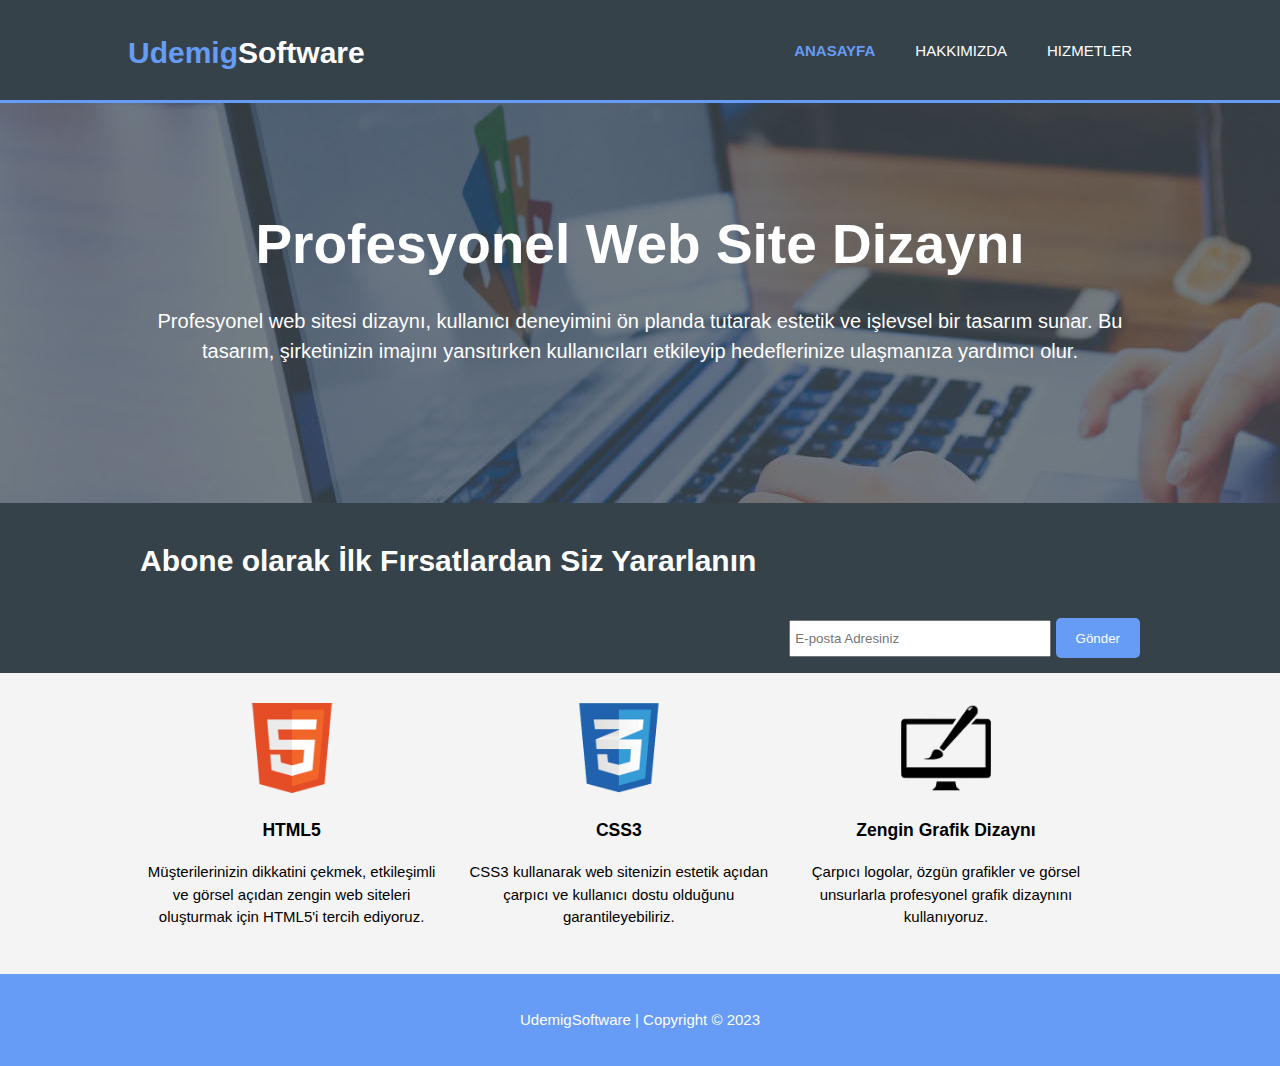
<file: index.html>
<!DOCTYPE html>
<html lang="en">
<head>
    <meta charset="UTF-8">
    <meta name="viewport" content="width=device-width, initial-scale=1.0">
    <title>Udemig Software</title>
    <link rel="shortcut icon" href="img/udemig.png"image="/x-icon">
     <link rel="stylesheet" href="style.css">
</head>
<body>
    <header>
        <div class="container">
            <div id="branding">
                <h1><span class="highlight">Udemig</span>Software</h1>
            </div>
            <nav>
                <ul>
            <li class="current"><a href="index.html">Anasayfa</a></li>
            <li><a href="about.html">Hakkımızda</a></li>
            <li><a href="services.html">Hizmetler</a></li>
           </ul>
        </nav>
        </div>
    </header>

    <section id="showcase">
        <div class="container">
            <h1>Profesyonel Web Site Dizaynı</h1>
            
            <p>
                Profesyonel web sitesi dizaynı, kullanıcı deneyimini ön 
                planda tutarak estetik ve işlevsel bir tasarım sunar.
                 Bu tasarım, şirketinizin imajını yansıtırken kullanıcıları 
                 etkileyip hedeflerinize ulaşmanıza yardımcı olur.
            </p>
        </div>

    </section>

    <section id="newsletter">
        <div class="container">
            <h1>
                Abone olarak İlk Fırsatlardan Siz Yararlanın
            </h1>
            <form action="">
                <input type="email" placeholder="E-posta Adresiniz" required>
            <button type="submit" class="button_1">Gönder</button>
            </form>

        </div>
        
    </section>

    <section id="boxes">
        <div class="container">
            <div class="box">
                <img src="img/html.png" alt="">
                <h3>HTML5</h3>
                <p>Müşterilerinizin dikkatini çekmek, etkileşimli ve görsel açıdan 
                    zengin web siteleri oluşturmak için HTML5'i tercih ediyoruz.</p>
            </div>
            <div class="box">
                <img src="img/css.png" alt="">
                <h3>CSS3</h3>
                <p>CSS3 kullanarak web sitenizin estetik açıdan çarpıcı
                     ve kullanıcı dostu olduğunu garantileyebiliriz.</p>
            </div>
            <div class="box">
                <img src="img/brush.png" alt="">
                <h3>Zengin Grafik Dizaynı</h3>
                <p>Çarpıcı logolar, özgün grafikler ve görsel unsurlarla
                     profesyonel grafik dizaynını kullanıyoruz.</p>
            </div>
            
            
        </div>

    </section>

    <footer>
        <p>
            UdemigSoftware | Copyright © 2023
        </p>
    </footer>
</body>
</html>
</file>
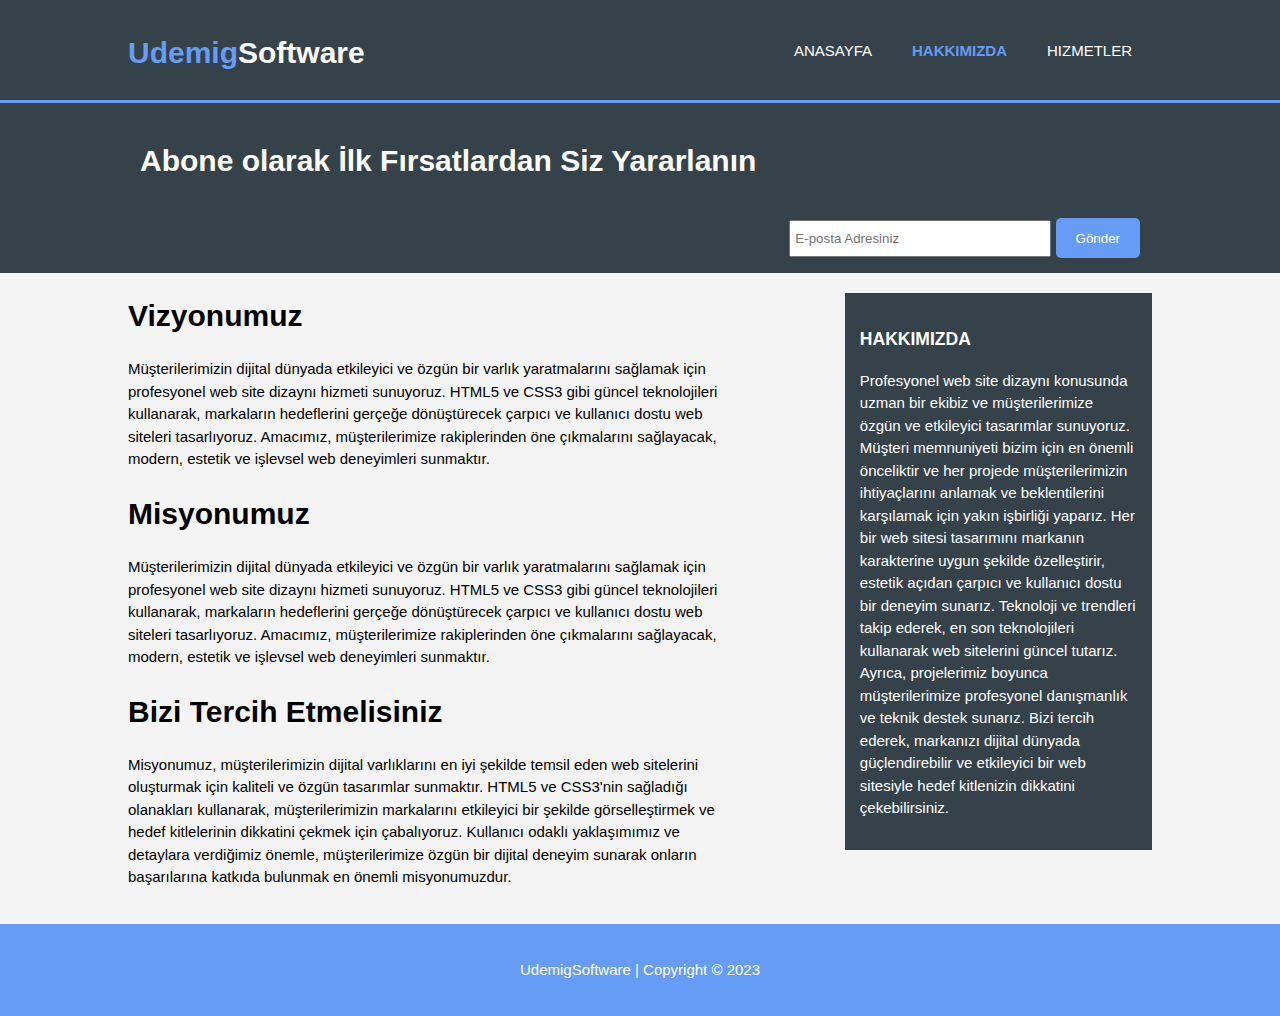
<file: about.html>
<!DOCTYPE html>
<html lang="en">
<head>
    <meta charset="UTF-8">
    <meta name="viewport" content="width=device-width, initial-scale=1.0">
    <title>Hakkımızda</title>
    <link rel="shortcut icon" href="img/udemig.png" type="image/x-icon">
    <link rel="stylesheet" href="style.css">
</head>
<body>
    <header>
        <div class="container">
            <div id="branding">
                <h1><span class="highlight">Udemig</span>Software</h1>
            </div>
            <nav>
                <ul>
            <li><a href="index.html">Anasayfa</a></li>
            <li class="current"><a href="about.html">Hakkımızda</a></li>
            <li><a href="services.html">Hizmetler</a></li>
           </ul>
        </nav>
        </div>
    </header>

    
    <section id="newsletter">
        <div class="container">
            <h1>
                Abone olarak İlk Fırsatlardan Siz Yararlanın
            </h1>
            <form action="">
                <input type="email" placeholder="E-posta Adresiniz" required>
            <button type="submit" class="button_1">Gönder</button>
            </form>

        </div>
        
    </section>
    <section id="main">
        <div class="container">
            <article id="main-col">
                <h1>Vizyonumuz</h1>
                <p>
                    Müşterilerimizin dijital dünyada etkileyici 
                    ve özgün bir varlık yaratmalarını sağlamak 
                    için profesyonel web site dizaynı hizmeti 
                    sunuyoruz. HTML5 ve CSS3 gibi güncel 
                    teknolojileri kullanarak, markaların hedeflerini gerçeğe 
                    dönüştürecek çarpıcı ve kullanıcı dostu web siteleri 
                    tasarlıyoruz. Amacımız, müşterilerimize rakiplerinden 
                    öne çıkmalarını sağlayacak, modern, 
                    estetik ve işlevsel web deneyimleri sunmaktır.
                </p>
                <h1>Misyonumuz</h1>
                <p>
                    Müşterilerimizin dijital dünyada etkileyici ve 
                    özgün bir varlık yaratmalarını sağlamak için 
                    profesyonel web site dizaynı hizmeti sunuyoruz. 
                    HTML5 ve CSS3 gibi güncel teknolojileri kullanarak,
                     markaların hedeflerini gerçeğe dönüştürecek çarpıcı
                      ve kullanıcı dostu web siteleri tasarlıyoruz.
                       Amacımız, müşterilerimize rakiplerinden öne 
                       çıkmalarını sağlayacak, modern, 
                    estetik ve işlevsel web deneyimleri sunmaktır.
                </p>
                <h1>Bizi Tercih Etmelisiniz</h1>
                <p>
                    Misyonumuz, müşterilerimizin dijital varlıklarını 
                    en iyi şekilde temsil eden web sitelerini oluşturmak 
                    için kaliteli ve özgün tasarımlar sunmaktır. HTML5 
                    ve CSS3'nin sağladığı olanakları kullanarak,
                     müşterilerimizin markalarını etkileyici bir şekilde
                      görselleştirmek ve hedef kitlelerinin dikkatini
                       çekmek için çabalıyoruz. Kullanıcı odaklı yaklaşımımız
                        ve detaylara verdiğimiz önemle, müşterilerimize özgün
                         bir dijital deneyim sunarak onların başarılarına 
                         katkıda bulunmak en önemli misyonumuzdur.
                </p>

            </article>
            <aside id="sidebar">
                <div class="dark">
                    <h3>HAKKIMIZDA</h3>
                    <p>Profesyonel web site dizaynı konusunda uzman bir ekibiz ve 
                        müşterilerimize özgün ve etkileyici tasarımlar sunuyoruz. 
                        Müşteri memnuniyeti bizim için en önemli önceliktir ve her 
                        projede müşterilerimizin ihtiyaçlarını anlamak ve beklentilerini 
                        karşılamak için yakın işbirliği yaparız. Her bir web sitesi 
                        tasarımını markanın karakterine uygun şekilde özelleştirir, 
                        estetik açıdan çarpıcı ve kullanıcı dostu bir deneyim sunarız. 
                        Teknoloji ve trendleri takip ederek, en son teknolojileri kullanarak 
                        web sitelerini güncel tutarız. Ayrıca, projelerimiz boyunca 
                        müşterilerimize profesyonel danışmanlık ve teknik destek sunarız. 
                        Bizi tercih ederek, markanızı dijital dünyada güçlendirebilir 
                        ve etkileyici bir web sitesiyle hedef kitlenizin dikkatini çekebilirsiniz.</p>
                </div>

            </aside>
        </div>

    </section>

    <footer>
        <p>
            UdemigSoftware | Copyright © 2023
        </p>
    </footer>
    
</body>
</html>
</file>
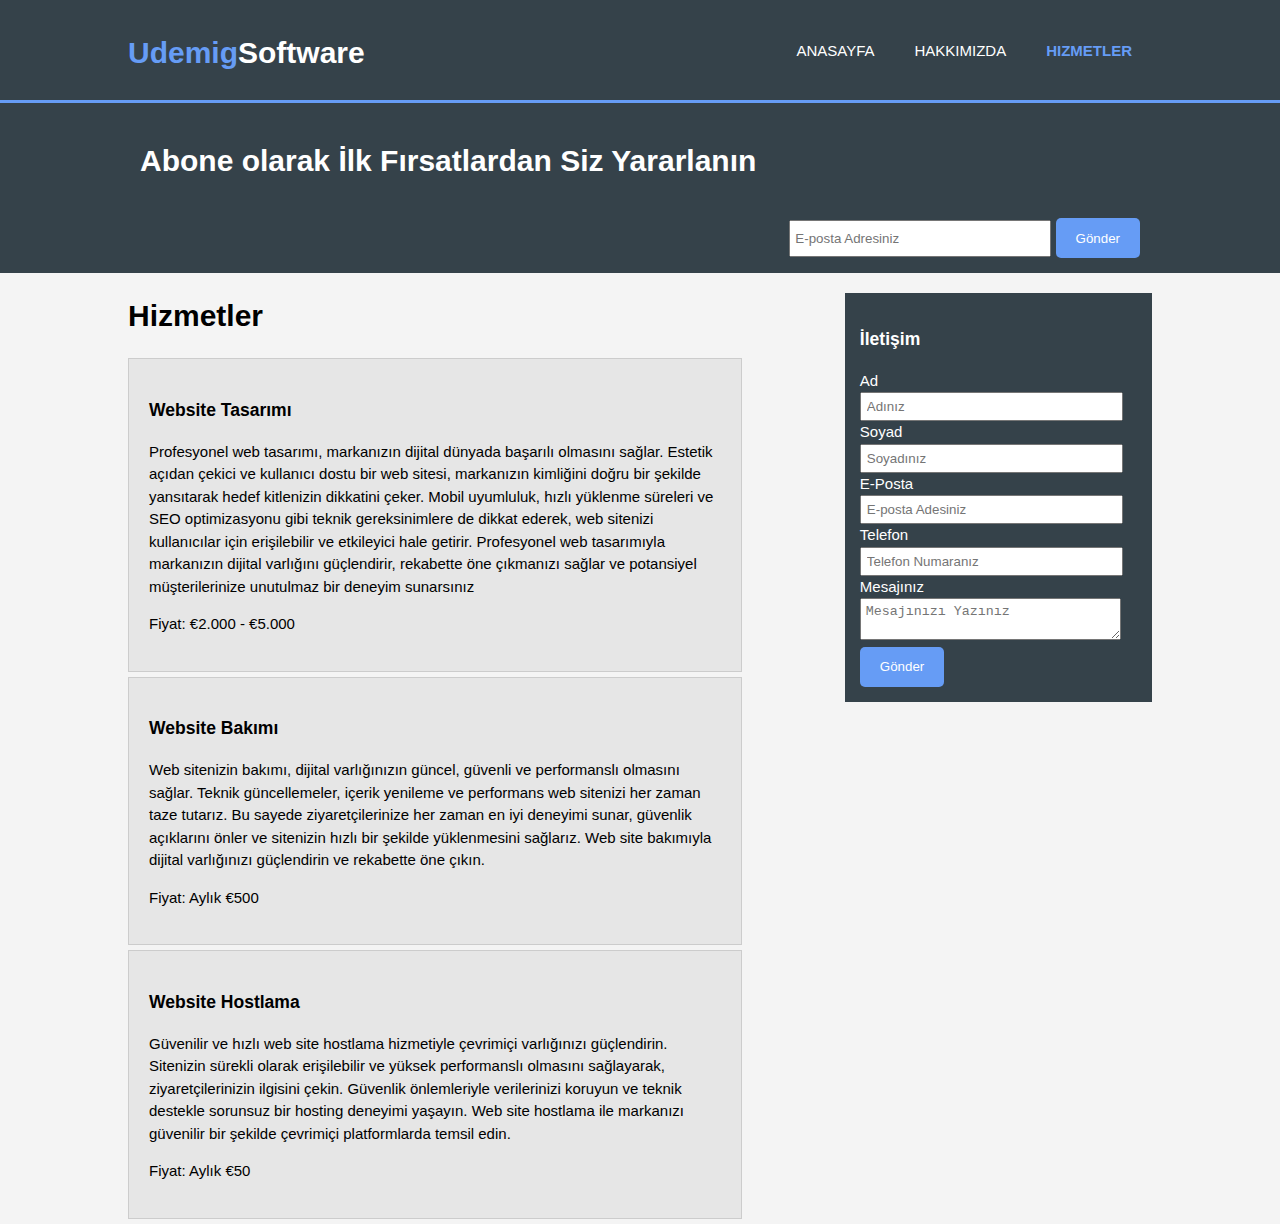
<file: services.html>
<!DOCTYPE html>
<html lang="en">
<head>
    <meta charset="UTF-8">
    <meta name="viewport" content="width=device-width, initial-scale=1.0">
    <title>Hizmetler</title>
    <link rel="shortcut icon" href="img/udemig.png" type="image/x-icon">
    <link rel="stylesheet" href="style.css">
</head>
<body>
    <header>
        <div class="container">
            <div id="branding">
                <h1><span class="highlight">Udemig</span>Software</h1>
            </div>
            <nav>
                <ul>
            <li ><a href="index.html">Anasayfa</a></li>
            <li><a href="about.html">Hakkımızda</a></li>
            <li class="current"><a href="services.html">Hizmetler</a></li>
           </ul>
        </nav>
        </div>
    </header>

    <section id="newsletter">
        <div class="container">
            <h1>
                Abone olarak İlk Fırsatlardan Siz Yararlanın
            </h1>
            <form action="">
                <input type="email" placeholder="E-posta Adresiniz" required>
            <button type="submit" class="button_1">Gönder</button>
            </form>

        </div>
        
    </section>
    <section id="main">
        <div class="container">
            <article id="main-col">
                <h1>Hizmetler</h1>
                <ul id="services">
                    <li>
                      <h3>  Website Tasarımı</h3>
                      <p>Profesyonel web tasarımı, markanızın dijital 
                        dünyada başarılı olmasını sağlar.
                         Estetik açıdan çekici ve kullanıcı dostu bir
                        web sitesi, markanızın kimliğini doğru bir 
                        şekilde yansıtarak hedef kitlenizin dikkatini çeker.
                     Mobil uyumluluk, hızlı yüklenme süreleri ve
                     SEO optimizasyonu gibi teknik gereksinimlere 
                    de dikkat ederek, web sitenizi kullanıcılar
                   için erişilebilir ve etkileyici hale getirir. 
                    Profesyonel web tasarımıyla markanızın dijital
                   varlığını güçlendirir, rekabette öne çıkmanızı 
                    sağlar ve potansiyel müşterilerinize unutulmaz 
                     bir deneyim sunarsınız
                      
                      </p>
                    <p>Fiyat: €2.000 - €5.000</p>
                    </li>
                    <li>
                        <h3>  Website Bakımı</h3>
                        <p>Web sitenizin bakımı, dijital varlığınızın güncel, 
                            güvenli ve performanslı olmasını sağlar. Teknik
                             güncellemeler, içerik yenileme ve performans 
                              web sitenizi her zaman taze tutarız. Bu sayede 
                              ziyaretçilerinize her zaman en iyi deneyimi sunar, 
                              güvenlik açıklarını önler ve sitenizin hızlı bir
                               şekilde yüklenmesini sağlarız. Web site bakımıyla 
                            dijital varlığınızı güçlendirin ve rekabette öne çıkın.
                        </p>
                      <p>Fiyat: Aylık €500</p>
                      </li>
                      <li>
                        <h3>  Website Hostlama</h3>
                        <p>
                            Güvenilir ve hızlı web site hostlama hizmetiyle çevrimiçi 
                            varlığınızı güçlendirin. Sitenizin sürekli olarak 
                            erişilebilir ve yüksek performanslı olmasını sağlayarak, 
                            ziyaretçilerinizin ilgisini çekin. Güvenlik önlemleriyle
                             verilerinizi koruyun ve teknik destekle sorunsuz bir
                              hosting deneyimi yaşayın. Web site hostlama ile markanızı 
                            güvenilir bir şekilde çevrimiçi platformlarda temsil edin.
                        </p>
                      <p>Fiyat: Aylık €50</p>
                      </li>
                    
                </ul>
            

            </article>

            <aside id="sidebar">
                <div class="dark">
                    <h3>İletişim</h3>
                    <form action="" class="quote">
                    <div>
                    <label for="">Ad</label><br>
                    <input type="text" placeholder="Adınız" required>
                     </div>
                     <div>
                    <label for="">Soyad</label><br>
                    <input type="text" placeholder="Soyadınız" required>
                    </div>
                    <div>
                    <label for="">E-Posta</label><br>
                    <input type="text" placeholder="E-posta Adesiniz" required>
                    </div>
                    <div>
                    <label for="">Telefon</label><br>
                    <input type="text" placeholder="Telefon Numaranız" required>
                    </div>
                    <div>
                    <label for="">Mesajınız</label><br>
                    <textarea placeholder="Mesajınızı Yazınız" required></textarea>
                     </div>
                     <button type="submit" class="button_1">Gönder</button>
                    </form>
                </div>

            </aside>
        </div>

    </section>

    
</body>
</html>
</file>
<file: style.css>
:root{
    --maincolor: #669CF5;
    --background: #35424A;

}
body{
    font-size: 15px;
    font-family: Arial, Helvetica, sans-serif;
    line-height: 1.5;
    padding: 0;
    margin: 0;
    background: #F4F4F4;
}
.container{
    width: 80%;
    margin: auto;
    overflow: hidden;
}

ul{
    margin: 0;
    padding: 0;
}

header{
    background-color: var(--background );
    color: #fff;
    min-height: 70px;
    padding-top: 30px;
    border-bottom: var(--maincolor ) 3px solid;

}

header a{
    color: #fff;
    text-decoration: none;
    text-transform: uppercase;
}


header ul{
    list-style-type: none;
}
header li{
    float: left;
    display: inline;
    padding: 0 20px;
}

header #branding{
    float: left;
    
}
header #branding h1{
    margin: 0;
}
header nav{
    float: right;
    margin-top: 10px;
}

header .highlight ,header .current a{
    color: var(--maincolor );
    font-weight: bold;
}

#showcase{
background: url(/img/showcase.jpg) no-repeat 0 -400px;
    min-height: 400px;
    text-align: center;
    color: #fff;

}

#showcase h1{
    font-size: 55px;
    margin-top: 100px;
    margin-bottom: 10px;
}
#showcase p{
    font-size: 20px;

}
#newsletter{
    background: var(--background );
    color: #fff;
    padding: 15px;
}

#nesletter h1{
    float: left;
}

#newsletter form{
    float: right;
    margin-top: 15px;
}

#newsletter input{
    height: 25px;
    width: 250px;
    padding: 4px;

}

.button_1{
    height: 40px;
    background: var(--maincolor );
    border: 0;
    border-radius: 5px;
    color: #fff;
    padding: 0 20px;
}
#boxes{
    margin-top: 20px;
}
#boxes .box{
    float: left;
    width: 30%;
    padding: 10px;
    text-align: center;
}

#boxes .box img{
    width: 90px;
}

footer{
    background: var(--maincolor );
    padding: 20px;
    margin-top: 20px;
    color: #fff;
    text-align: center;
}
.dark {
    background-color: var(--background );
    padding: 15px;
    color: #fff;
    margin-top: 10px;
    margin-bottom: 10px;
}
aside#sidebar{
    float: right;
    width: 30%;
    margin-top: 10px;
}

article#main-col{
    float: left;
    width: 60%;
}
aside#sidebar .quote input, aside#sidebar .quote textarea{
    width: 90%;
    padding: 5px;
}
ul#services li{
    background-color: #E6E6E6;
    border: #ccc solid 1px;
    list-style: none;
    padding: 20px;
    margin-bottom: 5px;
}

@media(max-widht: 768px){
    header #branding,
    header nav,
    header h1,
    #newsletter form,
    #boxes .box,
    article#main-col,
    aside#sidebar{
        text-align: center;
        width: 100%;
        float: none;
    }
}
</file>
